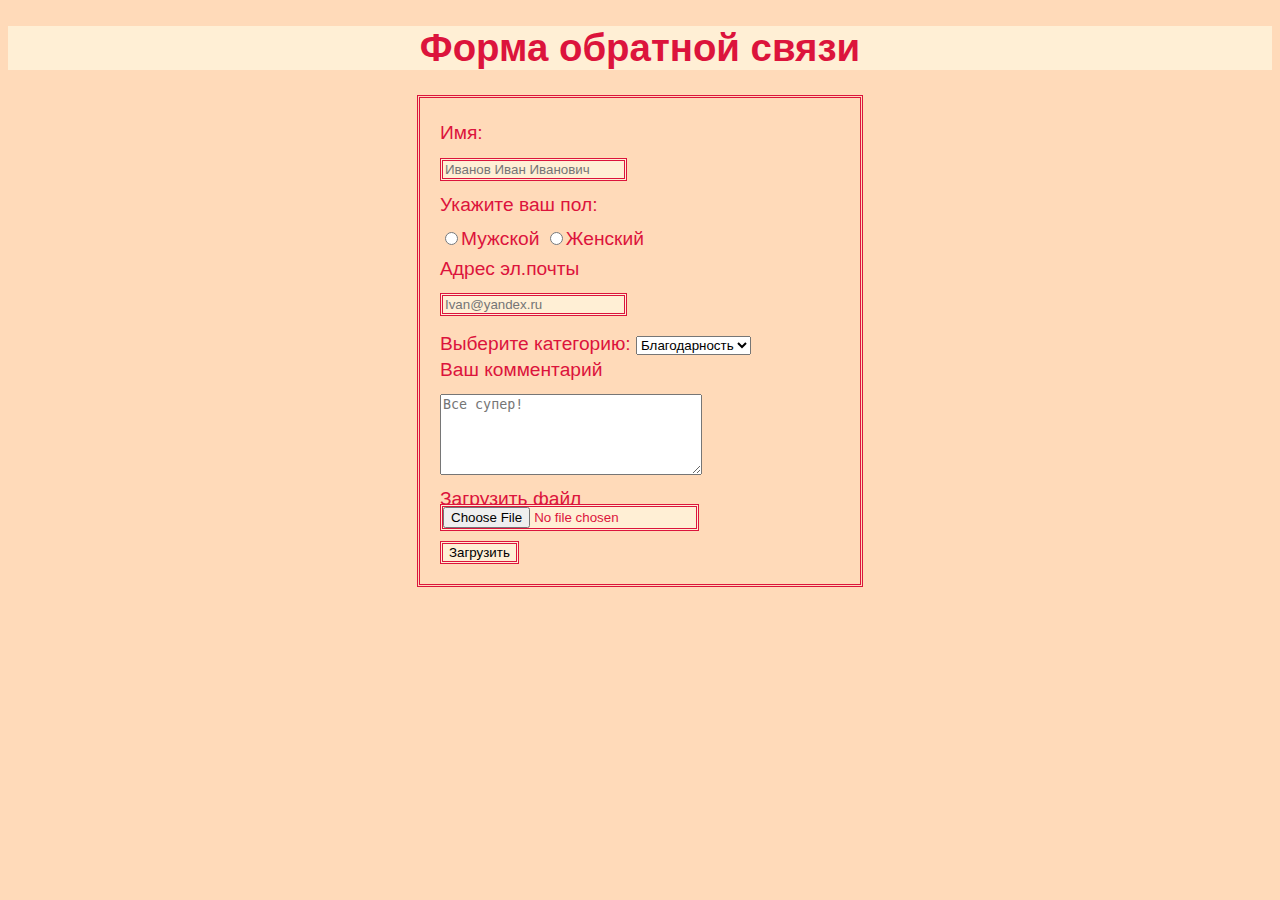
<file: forma/index.html>
<!DOCTYPE html>
<html lang="ru">
    <head>
        <link href="styles.css" rel="stylesheet">
        <meta charset="UTF-8">
        <title>Форма обратной связи</title>
 
    </head>
    <body>
        <h1 class="a">Форма обратной связи</h1>
        <form method="post" action="http://httpbin.org/post">
            <div class="form-group b">
           <label for="name">Имя:</label>
<p><input name="name" id="name" type="text" placeholder="Иванов Иван Иванович"></p>
</div>
<div class="form-group">
    <label for="sex">Укажите ваш пол:</label>
    <p><input type="radio" name="sex" id="sex" value="male">Мужской
    <input type="radio" name="sex" id="sex" value="female">Женский</p>
    
</div>
<div class="form-group">
    <label for="name">Адрес эл.почты</label>
<p><input name="name" id="name" type="text" placeholder="Ivan@yandex.ru"></p>
</div>
<div class="form-group">
    <label for="category">Выберите категорию:</label>
    <select name="category" id="category">
        <option value="" selected>Благодарность</option>
        <option value="">Жалоба</option>
        
    </select>
    
</div>
<div class="form-group b ">
    <label for="comment">Ваш комментарий</label>
<p class="c"><textarea rows="5" cols="30" name="comment" id="comment"  placeholder="Все супер!"></textarea></p>
</div>
<div class="form-group">
    <label for="fff">Загрузить файл</label> 
    <input type="file" name="fff" id="fff">
</div>
<div class="b"><input type="submit" value="Загрузить"></div>

        </form>
    </body>
</html>
</file>
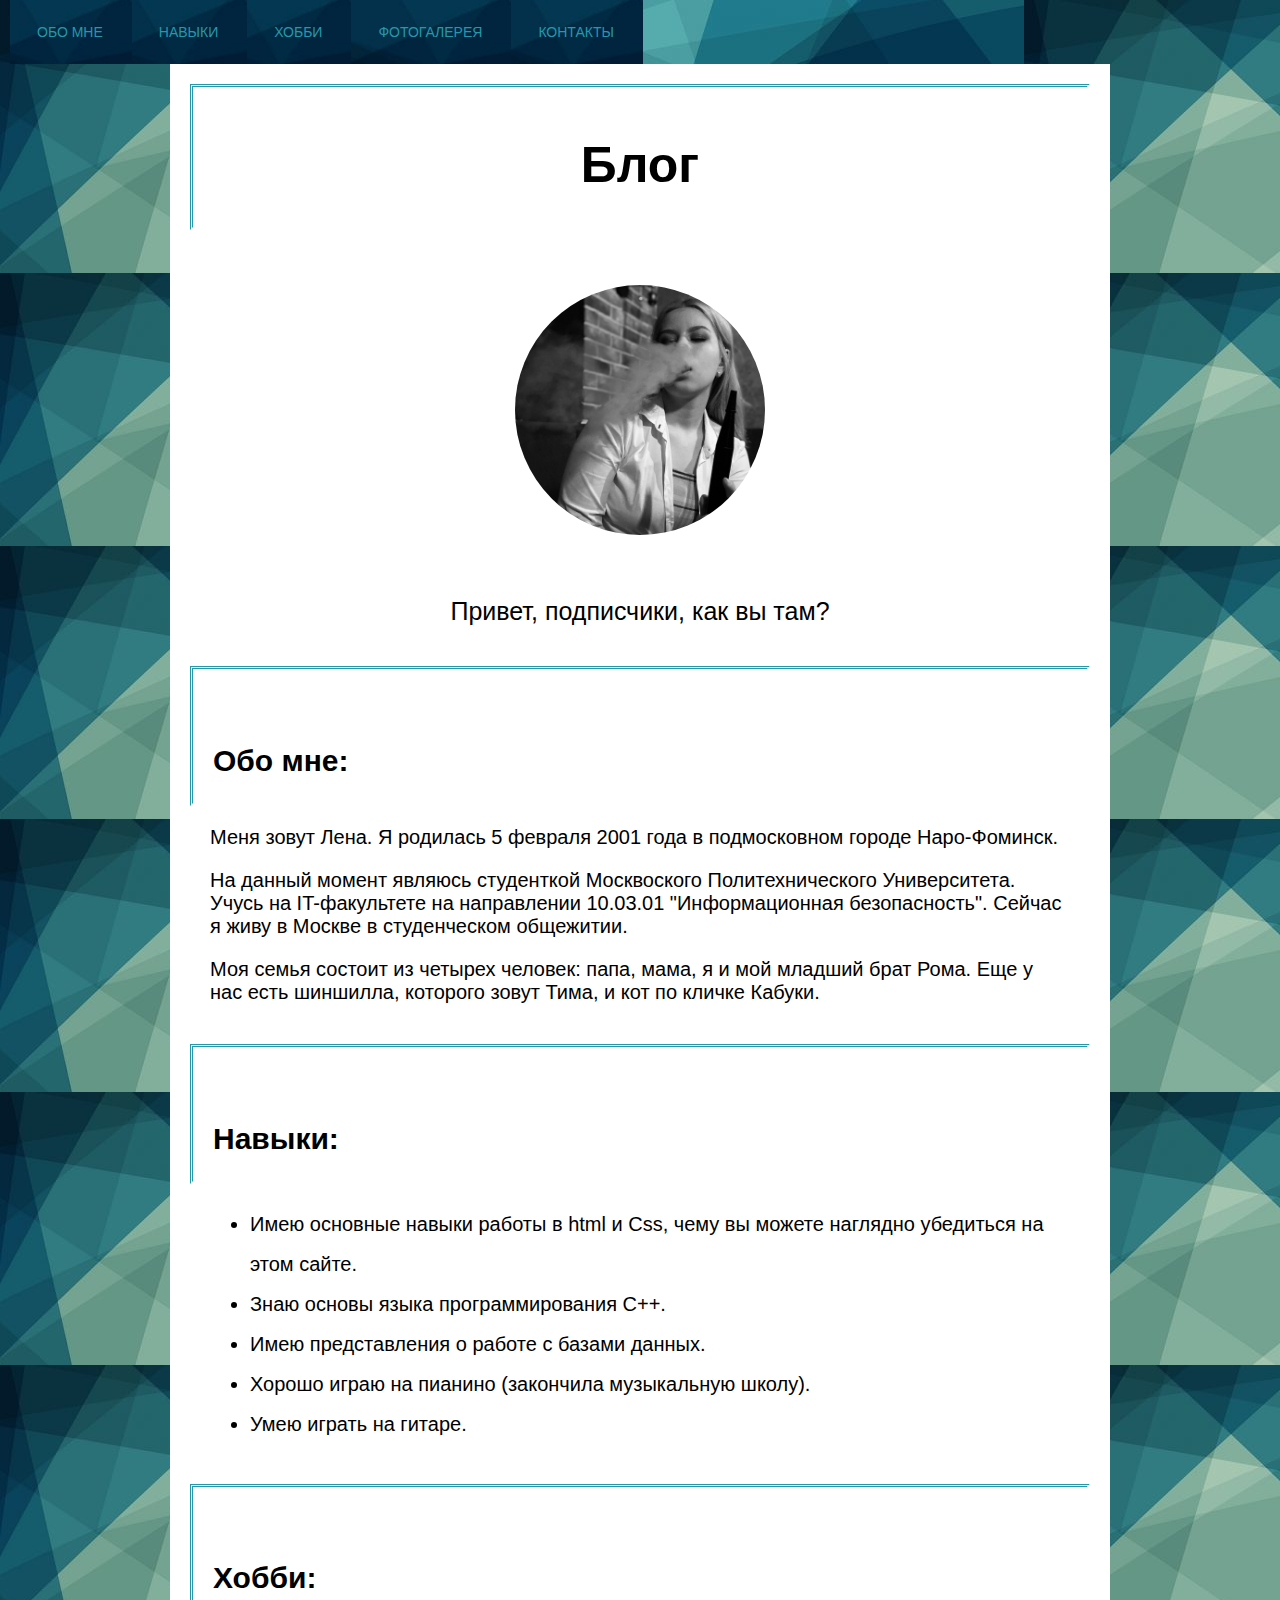
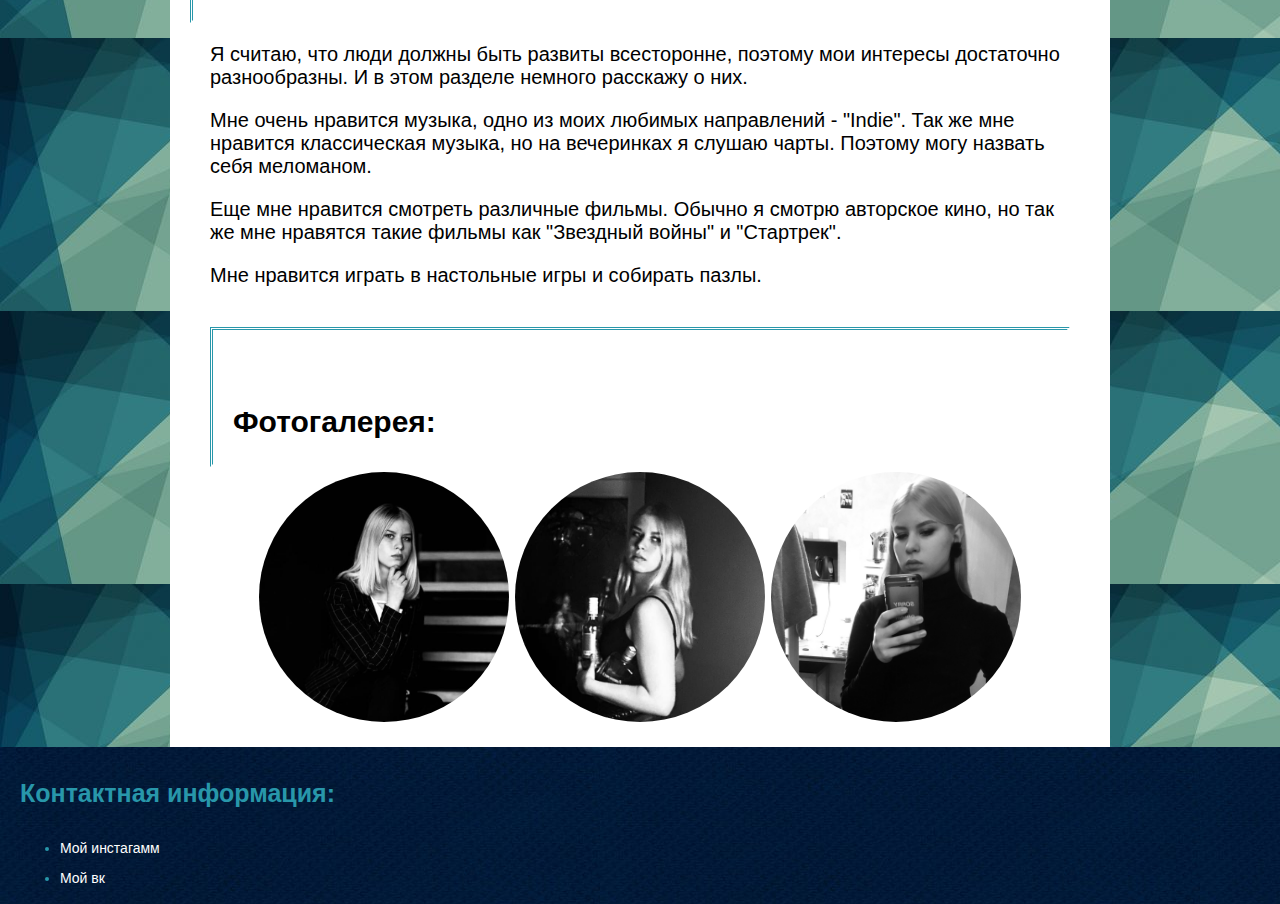
<file: laba-1/index.html>
<!DOCTYPE html>
<html>
    <head>
        <link href="styles.css" rel="stylesheet">
        <meta charset="UTF-8">
        <title>Лабораторная работа №1</title>

    </head>
    <body>
        <header>
           
       
            <div id="menu-top">
                <div class="bg-1">
                <ul>
                <li><a href="#обо мне">Обо мне</a></li>
                <li><a href="#навыки">Навыки</a></li>
                <li><a href="#хобби">Хобби</a></li>
                <li><a href="#фотогалеря">Фотогалерея</a></li>
                <li class="none-bg"><a href="#poi">Контакты</a></li>
                </ul>
                </div>
           
        </header>
        <main>
          
               <div class="w"> <h1 class="a">Блог</h1></div>
                <p class="a"> <img class="b" src="lena.jpg" alt="Лена Петренко" ></p>
                <p class="с">Привет, подписчики, как вы там?</p>
          <div class="q">
              <h2 class="x"><a id="обо мне">Обо мне:</a></h2>
          </div>
          <div class="text">
          <p >Меня зовут Лена. Я родилась 5 февраля 2001 года в подмосковном городе Наро-Фоминск.</p>
          <p>
               На данный момент являюсь студенткой Москвоского Политехнического Университета. Учусь на IT-факультете на направлении 10.03.01 "Информационная безопасность". Сейчас я живу в Москве в студенческом общежитии.
            </p>
            <p> Моя семья состоит из четырех человек: папа, мама, я и мой младший брат Рома. Еще у нас есть шиншилла, которого зовут Тима, и кот по кличке Кабуки.</p>

        </div>
        <div class="q">
            <h2 class="x"><a id="навыки">Навыки:</a></h2>
        </div>
            <div class="text">
                <ul class="n">
                    <li>
                        Имею основные навыки работы в html и Css, чему вы можете наглядно убедиться на этом сайте.
                    </li>
                    <li>
                        Знаю основы языка программирования С++.
                    </li>
                    <li>
                        Имею представления о работе с базами данных.
                    </li>
                     <li>
                         Хорошо играю на пианино (закончила музыкальную школу).
                     </li>
                     <li>
                         Умею играть на гитаре.
                     </li>
                </ul>
        </div>
        <div class="q">
            <h2 class="x"><a id="хобби">Хобби:</a></h2>
            </div>
            <div class="text">
                <p>Я считаю, что люди должны быть развиты всесторонне, поэтому мои интересы достаточно разнообразны. И в этом разделе немного расскажу о них. </p>
                <p>Мне очень нравится музыка, одно из моих любимых направлений - "Indie". Так же мне нравится классическая музыка, но на вечеринках я слушаю чарты. Поэтому могу назвать себя меломаном. </p>
                <p>Еще мне нравится смотреть различные фильмы. Обычно я смотрю авторское кино, но так же мне нравятся такие фильмы как "Звездный войны" и "Стартрек".</p>
            <p>Мне нравится играть в настольные игры и собирать пазлы.</p>
            <div class="q">
                <h2 class="x"><a id="фотогалеря">Фотогалерея:</a></h2>
                </div>
                <div style="text-align: center;">		   
                    <a href="1.html"><img class="d" src="m2.jpg" border="2" /></a>		
                    <a href="2.html"><img class="d" src="m3.jpg" border="2" /></a>		
                    <a href="3.html"><img class="d" src="m4.jpg" border="2" /></a>
                </div>
        </main>
        <footer>
            <h3><a id="poi">Контактная информация:</a></h3>
            <ul class="g">

            
           <li><a style="color:white; text-decoration:none" href="https://www.instagram.com/skywalker_lena/?hl=ru">Мой инстагамм</a></li>
        <li><a style="color:white; text-decoration:none" href="https://vk.com/lena.skywalker">Мой вк</a></li>
        </ul>
            </footer>
</file>
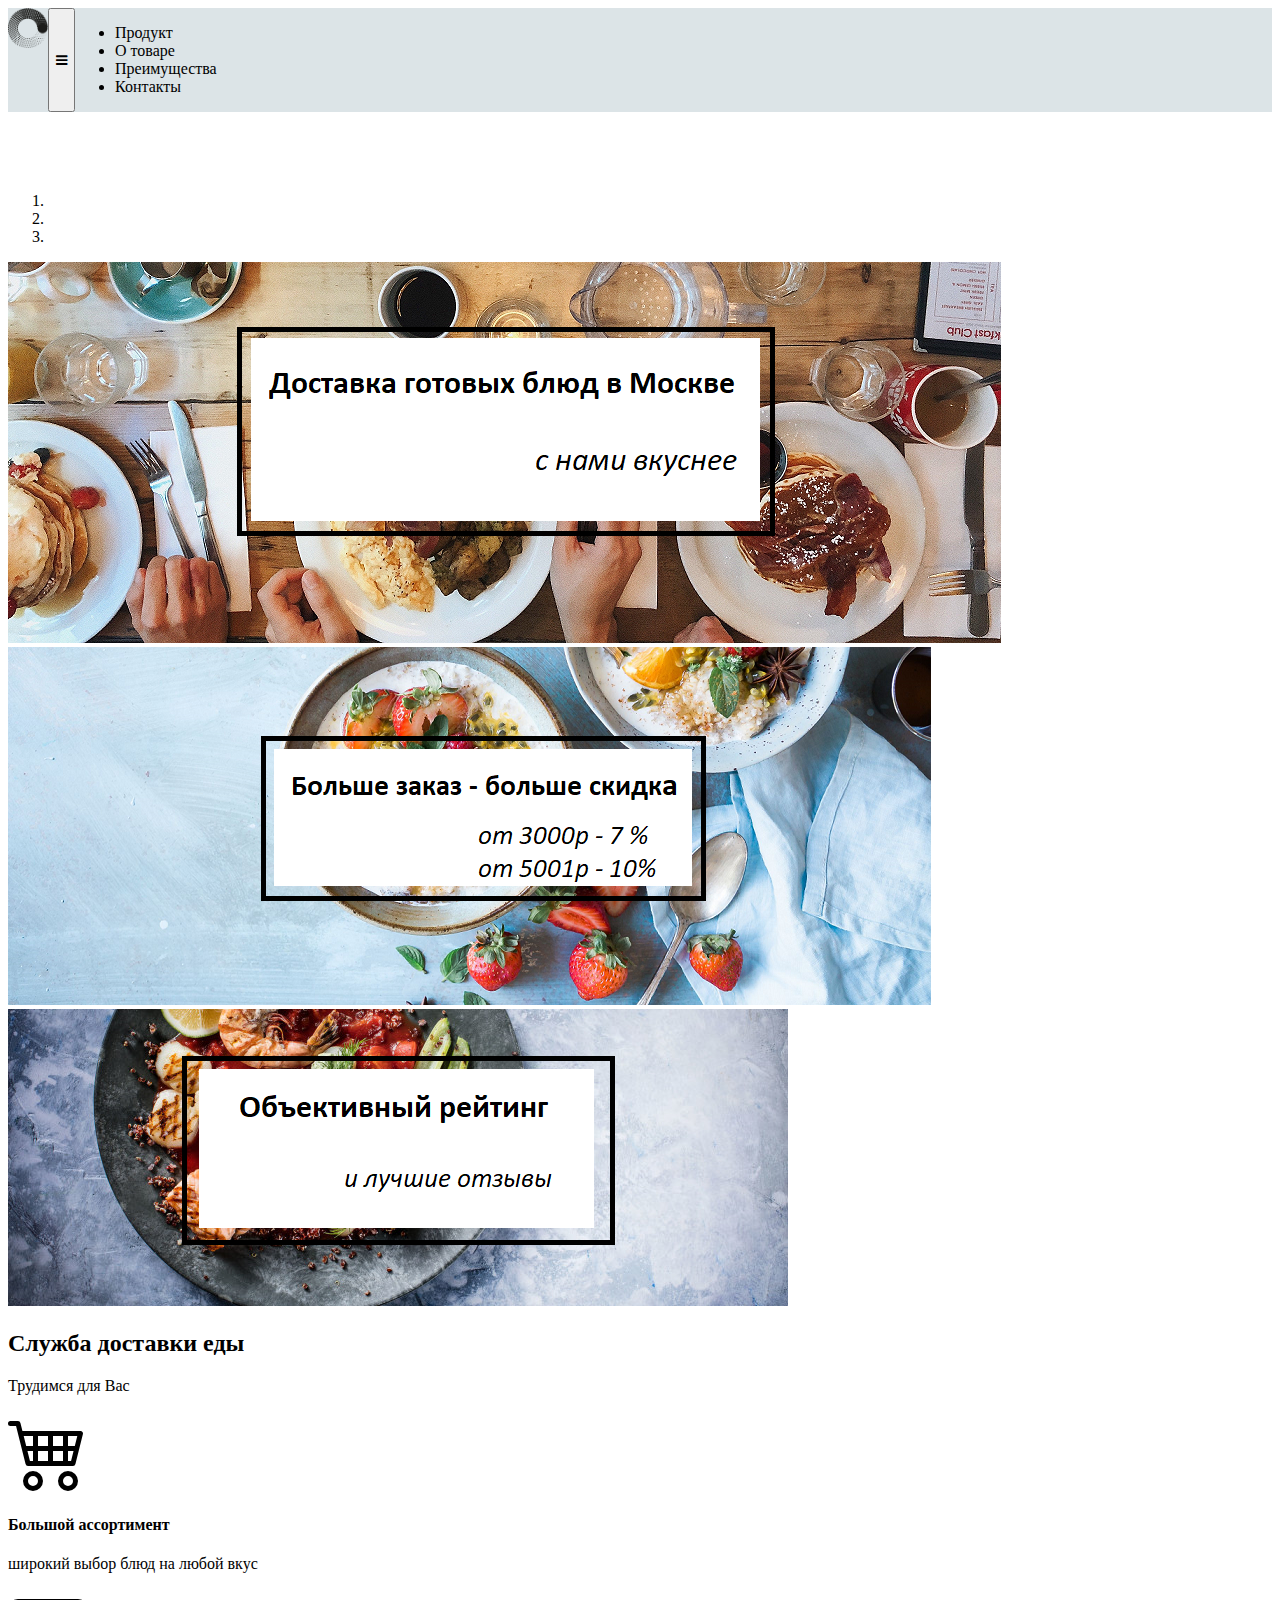
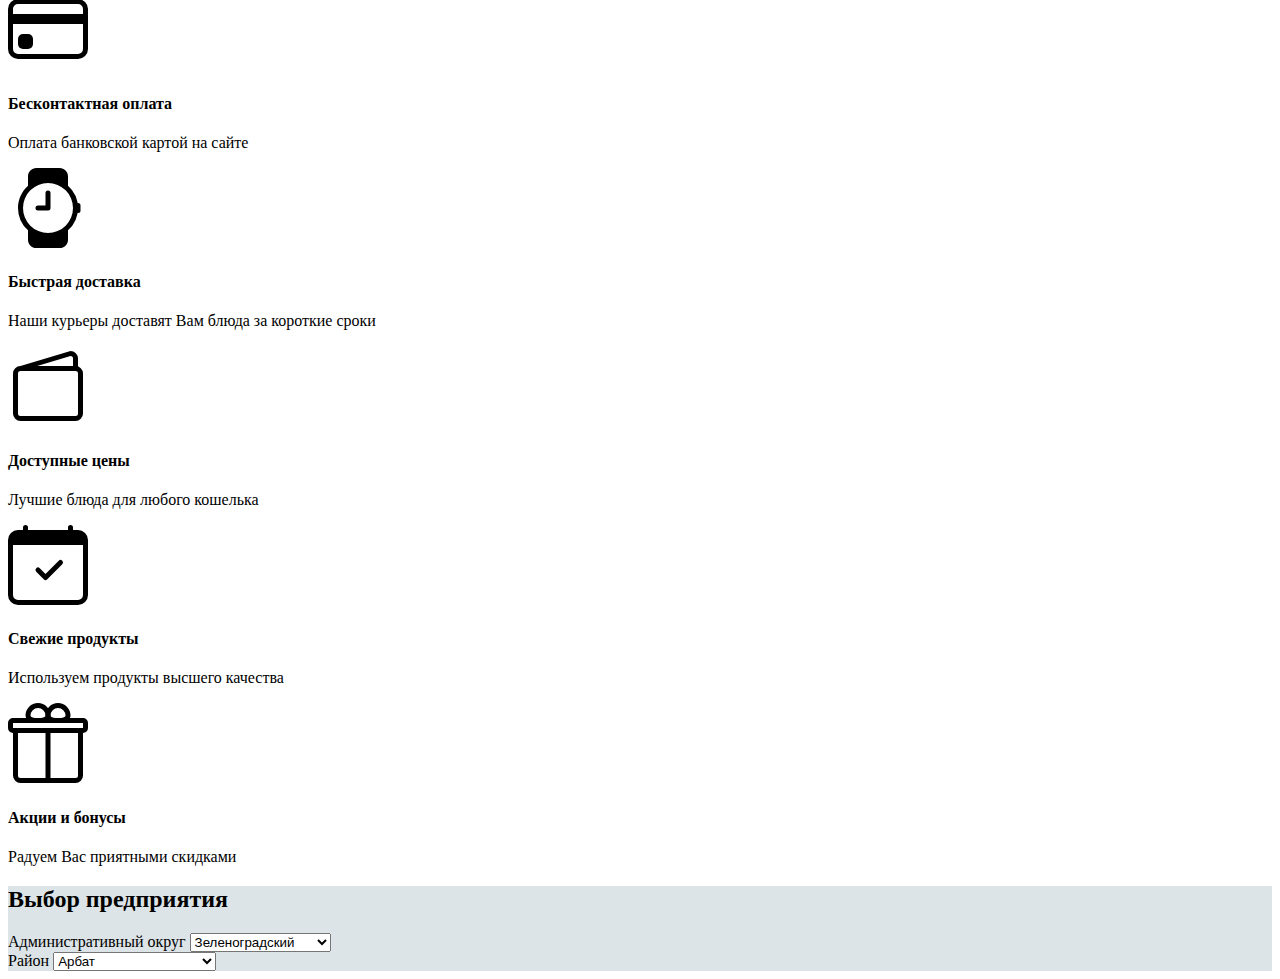
<file: project/index.html>
<!doctype html>
<html lang="en">
  <head>
    <!-- Required meta tags -->
    <meta charset="utf-8">
    <meta name="viewport" content="width=device-width, initial-scale=1, shrink-to-fit=no">

    <!-- Bootstrap CSS -->
    <link rel="stylesheet" href="https://stackpath.bootstrapcdn.com/bootstrap/4.5.0/css/bootstrap.min.css" integrity="sha384-9aIt2nRpC12Uk9gS9baDl411NQApFmC26EwAOH8WgZl5MYYxFfc+NcPb1dKGj7Sk" crossorigin="anonymous">
    <link href="https://stackpath.bootstrapcdn.com/font-awesome/4.7.0/css/font-awesome.min.css" rel="stylesheet" integrity="sha384-wvfXpqpZZVQGK6TAh5PVlGOfQNHSoD2xbE+QkPxCAFlNEevoEH3Sl0sibVcOQVnN" crossorigin="anonymous">
    <link href="styles.css" rel="stylesheet">
    <link href="https://stackpath.bootstrapcdn.com/bootstrap/4.5.0/js/bootstrap.bundle.min.js">
    <script src="main.js" defer></script>
    <title>Экзаменационный проект</title>
    </head>
    <body>
        <header>
            <nav class="navbar navbar-expand-sm navbarcolor fixed-top border-bottom">
                <a class="navbar-brand" href="#">
                    <img class="image-fluid logo" src="logo.png"></a>
                    <button class="navbar-toggler d-lg-none" type="button" data-toggle="collapse" data-target="#collapsibleNavId" aria-controls="collapsibleNavId"
                        aria-expanded="false" aria-label="Toggle navigation">
                        <span class="navbar-toggler-icon">
                            <i class="fa fa-bars"></i>
                        </span>
                    </button>
                    <div class="collapse navbar-collapse justify-content-end" id="collapsibleNavId">
                        <ul class="navbar-nav mt-2 mt-lg-0">
                            <li class="nav-item active">
                                <a class="nav-link" href="#продукт">Продукт<span class="sr-only">(current)</span></a>
                            </li>
                            <li class="nav-item">
                                <a class="nav-link" href="#Отоваре">О товаре</a>
                            </li>
                            <li class="nav-item">
                              <a class="nav-link" href="#Характеристики">Преимущества</a>
                          </li>
                            <li class="nav-item">
                              <a class="nav-link" href="#Контакты">Контакты</a>
                          </li>
                        </ul>
                    </div>
                    <div class="messages"></div>
                </nav>
            </header>
            
            <section>
            <div id=" carouselExampleCaptions" class="carus carousel slide" data-ride="carousel">
              <ol class="carousel-indicators">
                <li data-target="#carouselExampleCaptions" data-slide-to="0" class="active"></li>
                <li data-target="#carouselExampleCaptions" data-slide-to="1"></li>
                <li data-target="#carouselExampleCaptions" data-slide-to="2"></li>
              </ol>
              <div class="carousel-inner">
                <div class="carousel-item active">
                  <img src="photo1.png" class="d-block w-100" alt="...">
                  <div class="carousel-caption d-none d-md-block">
                  
                  </div>
                </div>
                <div class="carousel-item">
                  <img src="photo2.png" class="d-block w-100" alt="...">
                  <div class="carousel-caption d-none d-md-block">
                   
                  </div>
                </div>
                <div class="carousel-item">
                  <img src="photo3.png" class="d-block w-100" alt="...">
                  <div class="carousel-caption d-none d-md-block">
                    
                  </div>
                </div>
              </div>
              <a class="carousel-control-prev" href="#carouselExampleCaptions" role="button" data-slide="prev">
                <span class="carousel-control-prev-icon" aria-hidden="true"></span>
                <span class="sr-only">Previous</span>
              </a>
              <a class="carousel-control-next" href="#carouselExampleCaptions" role="button" data-slide="next">
                <span class="carousel-control-next-icon" aria-hidden="true"></span>
                <span class="sr-only">Next</span>
              </a>
            </div>
          </section>


          </section>
          <section class="Characteristics">
              <div class="pb-5 text-center py-5">
                <h2 class="text-center pt-5 mt-5">Служба доставки еды</h2>
                  <p>Трудимся для Вас</p>
                  <div class="heading-line mx-auto"></div></div>
              <div class="container  ">
                <div class="row ">
                    <div class="mt-5 col-sm-4 text-center">
                      <svg class="bi bi-cart4" width="5em" height="5em" viewBox="0 0 16 16" fill="currentColor" xmlns="http://www.w3.org/2000/svg">
                        <path fill-rule="evenodd" d="M0 2.5A.5.5 0 0 1 .5 2H2a.5.5 0 0 1 .485.379L2.89 4H14.5a.5.5 0 0 1 .485.621l-1.5 6A.5.5 0 0 1 13 11H4a.5.5 0 0 1-.485-.379L1.61 3H.5a.5.5 0 0 1-.5-.5zM3.14 5l.5 2H5V5H3.14zM6 5v2h2V5H6zm3 0v2h2V5H9zm3 0v2h1.36l.5-2H12zm1.11 3H12v2h.61l.5-2zM11 8H9v2h2V8zM8 8H6v2h2V8zM5 8H3.89l.5 2H5V8zm0 5a1 1 0 1 0 0 2 1 1 0 0 0 0-2zm-2 1a2 2 0 1 1 4 0 2 2 0 0 1-4 0zm9-1a1 1 0 1 0 0 2 1 1 0 0 0 0-2zm-2 1a2 2 0 1 1 4 0 2 2 0 0 1-4 0z"/>
                      </svg>
                      <h4 class="py-3">Большой ассортимент</h4>
                        <p class="pb-3">широкий выбор блюд на любой вкус</p>
                    </div>
                            <div class="mt-5 col-sm-4 text-center">
                              <svg class="bi bi-credit-card" width="5em" height="5em" viewBox="0 0 16 16" fill="currentColor" xmlns="http://www.w3.org/2000/svg">
                                <path fill-rule="evenodd" d="M14 3H2a1 1 0 0 0-1 1v8a1 1 0 0 0 1 1h12a1 1 0 0 0 1-1V4a1 1 0 0 0-1-1zM2 2a2 2 0 0 0-2 2v8a2 2 0 0 0 2 2h12a2 2 0 0 0 2-2V4a2 2 0 0 0-2-2H2z"/>
                                <rect width="3" height="3" x="2" y="9" rx="1"/>
                                <path d="M1 5h14v2H1z"/>
                              </svg>
                          <h4 class="py-3">Бесконтактная оплата</h4>
                          <p class="pb-3">Оплата банковской картой на сайте </p>
                      </div>
                      <div class="mt-5 col-sm-4 text-center">
                        <svg class="bi bi-watch" width="5em" height="5em" viewBox="0 0 16 16" fill="currentColor" xmlns="http://www.w3.org/2000/svg">
                          <path fill-rule="evenodd" d="M4 14.333v-1.86A5.985 5.985 0 0 1 2 8c0-1.777.772-3.374 2-4.472V1.667C4 .747 4.746 0 5.667 0h4.666C11.253 0 12 .746 12 1.667v1.86A5.985 5.985 0 0 1 14 8a5.985 5.985 0 0 1-2 4.472v1.861c0 .92-.746 1.667-1.667 1.667H5.667C4.747 16 4 15.254 4 14.333zM13 8A5 5 0 1 0 3 8a5 5 0 0 0 10 0z"/>
                          <rect width="1" height="2" x="13.5" y="7" rx=".5"/>
                          <path fill-rule="evenodd" d="M8 4.5a.5.5 0 0 1 .5.5v3a.5.5 0 0 1-.5.5H6a.5.5 0 0 1 0-1h1.5V5a.5.5 0 0 1 .5-.5z"/>
                        </svg>
                          <h4 class="py-3">Быстрая доставка</h4>
                          <p class="pb-3">Наши курьеры доставят Вам блюда за короткие сроки</p>
                      </div>
                      <div class="mt-5 col-sm-4 text-center">
                        <svg class="bi bi-wallet2" width="5em" height="5em" viewBox="0 0 16 16" fill="currentColor" xmlns="http://www.w3.org/2000/svg">
                          <path d="M2.5 4l10-3A1.5 1.5 0 0 1 14 2.5v2h-1v-2a.5.5 0 0 0-.5-.5L5.833 4H2.5z"/>
                          <path fill-rule="evenodd" d="M1 5.5A1.5 1.5 0 0 1 2.5 4h11A1.5 1.5 0 0 1 15 5.5v8a1.5 1.5 0 0 1-1.5 1.5h-11A1.5 1.5 0 0 1 1 13.5v-8zM2.5 5a.5.5 0 0 0-.5.5v8a.5.5 0 0 0 .5.5h11a.5.5 0 0 0 .5-.5v-8a.5.5 0 0 0-.5-.5h-11z"/>
                        </svg>
                          <h4 class="py-3">Доступные цены</h4>
                          <p class="pb-3">Лучшие блюда для любого кошелька</p>
                      </div>
                      <div class="mt-5 col-sm-4 text-center">
                        <svg class="bi bi-calendar-check" width="5em" height="5em" viewBox="0 0 16 16" fill="currentColor" xmlns="http://www.w3.org/2000/svg">
                          <path fill-rule="evenodd" d="M10.854 7.146a.5.5 0 0 1 0 .708l-3 3a.5.5 0 0 1-.708 0l-1.5-1.5a.5.5 0 1 1 .708-.708L7.5 9.793l2.646-2.647a.5.5 0 0 1 .708 0z"/>
                          <path fill-rule="evenodd" d="M1 4v10a1 1 0 0 0 1 1h12a1 1 0 0 0 1-1V4H1zm1-3a2 2 0 0 0-2 2v11a2 2 0 0 0 2 2h12a2 2 0 0 0 2-2V3a2 2 0 0 0-2-2H2z"/>
                          <path fill-rule="evenodd" d="M3.5 0a.5.5 0 0 1 .5.5V1a.5.5 0 0 1-1 0V.5a.5.5 0 0 1 .5-.5zm9 0a.5.5 0 0 1 .5.5V1a.5.5 0 0 1-1 0V.5a.5.5 0 0 1 .5-.5z"/>
                        </svg>
                          <h4 class="py-3">Свежие продукты</h4>
                          <p class="pb-3">Используем продукты высшего качества</p>
                      </div>
                      <div class="mt-5 col-sm-4 text-center">
                        <svg class="bi bi-gift" width="5em" height="5em" viewBox="0 0 16 16" fill="currentColor" xmlns="http://www.w3.org/2000/svg">
                          <path fill-rule="evenodd" d="M2 6v8.5a.5.5 0 0 0 .5.5h11a.5.5 0 0 0 .5-.5V6h1v8.5a1.5 1.5 0 0 1-1.5 1.5h-11A1.5 1.5 0 0 1 1 14.5V6h1zm8-5a1.5 1.5 0 0 0-1.5 1.5c0 .098.033.16.12.227.103.081.272.15.49.2A3.44 3.44 0 0 0 9.96 3h.015L10 2.999l.025.002h.014A2.569 2.569 0 0 0 10.293 3c.17-.006.387-.026.598-.073.217-.048.386-.118.49-.199.086-.066.119-.13.119-.227A1.5 1.5 0 0 0 10 1zm0 3h-.006a3.535 3.535 0 0 1-.326 0 4.435 4.435 0 0 1-.777-.097c-.283-.063-.614-.175-.885-.385A1.255 1.255 0 0 1 7.5 2.5a2.5 2.5 0 0 1 5 0c0 .454-.217.793-.506 1.017-.27.21-.602.322-.885.385a4.434 4.434 0 0 1-1.104.099H10z"/>
                          <path fill-rule="evenodd" d="M6 1a1.5 1.5 0 0 0-1.5 1.5c0 .098.033.16.12.227.103.081.272.15.49.2A3.44 3.44 0 0 0 5.96 3h.015L6 2.999l.025.002h.014l.053.001a3.869 3.869 0 0 0 .799-.076c.217-.048.386-.118.49-.199.086-.066.119-.13.119-.227A1.5 1.5 0 0 0 6 1zm0 3h-.006a3.535 3.535 0 0 1-.326 0 4.435 4.435 0 0 1-.777-.097c-.283-.063-.614-.175-.885-.385A1.255 1.255 0 0 1 3.5 2.5a2.5 2.5 0 0 1 5 0c0 .454-.217.793-.506 1.017-.27.21-.602.322-.885.385a4.435 4.435 0 0 1-1.103.099H6zm1.5 12V6h1v10h-1z"/>
                          <path fill-rule="evenodd" d="M15 4H1v1h14V4zM1 3a1 1 0 0 0-1 1v1a1 1 0 0 0 1 1h14a1 1 0 0 0 1-1V4a1 1 0 0 0-1-1H1z"/>
                        </svg>
                          <h4 class="py-3">Акции и бонусы</h4>
                          <p class="pb-3">Радуем Вас приятными скидками</p>
                      </div>

                </div>
                  </div>
              </div>
          </div>
          </section>
          <section class=" pt-3 chooseRest container-fluid banner">
            <h2 class="text-center pt-5 mt-5">Выбор предприятия</h2>
            <form class="container text-center w-75">
            <div class="form-group">
              <div class="row">
                <div class="col-lg-6 py-5 my-auto">
                  <div class="row">
                    <div class="col-lg-10 offset-lg-1">
              <label for="exampleFormControlSelect1">Административный округ</label>
              <select class="form-control" id="District" name="District">
                <option value="centr" selected>Центральный</option>
                <option value="north" selected>Северный</option>
                <option value="west" selected>Восточный</option>
                <option value="westnorth" selected>Северо-Восточный</option>
                <option value="southwest" selected>Юго-Восточный</option>
                <option value="south" selected>Южный</option>
                <option value="eastsouth" selected>Юго-Западный</option>
                <option value="east" selected>Западный</option>
                <option value="eastnorth" selected>Северо-Западный</option>
                <option value="zelenogradsky" selected>Зеленоградский</option>
              </select>
              </div>
            </div>
              </div>
            </div>
            <div class="form-group">
              <div class="col-lg-6 my-auto ">
              <label for="exampleFormControlSelect2">Район</label>
                <select name="area" id="area">
                </select>
            </div>
                  </div>
                
                </form>
          </section>

        
          
            <!-- JS, Popper.js, and jQuery -->
<script src="https://code.jquery.com/jquery-3.5.1.slim.min.js" integrity="sha384-DfXdz2htPH0lsSSs5nCTpuj/zy4C+OGpamoFVy38MVBnE+IbbVYUew+OrCXaRkfj" crossorigin="anonymous"></script>
<script src="https://cdn.jsdelivr.net/npm/popper.js@1.16.0/dist/umd/popper.min.js" integrity="sha384-Q6E9RHvbIyZFJoft+2mJbHaEWldlvI9IOYy5n3zV9zzTtmI3UksdQRVvoxMfooAo" crossorigin="anonymous"></script>
<script src="https://stackpath.bootstrapcdn.com/bootstrap/4.5.0/js/bootstrap.min.js" integrity="sha384-OgVRvuATP1z7JjHLkuOU7Xw704+h835Lr+6QL9UvYjZE3Ipu6Tp75j7Bh/kR0JKI" crossorigin="anonymous"></script>
    </body>
</file>
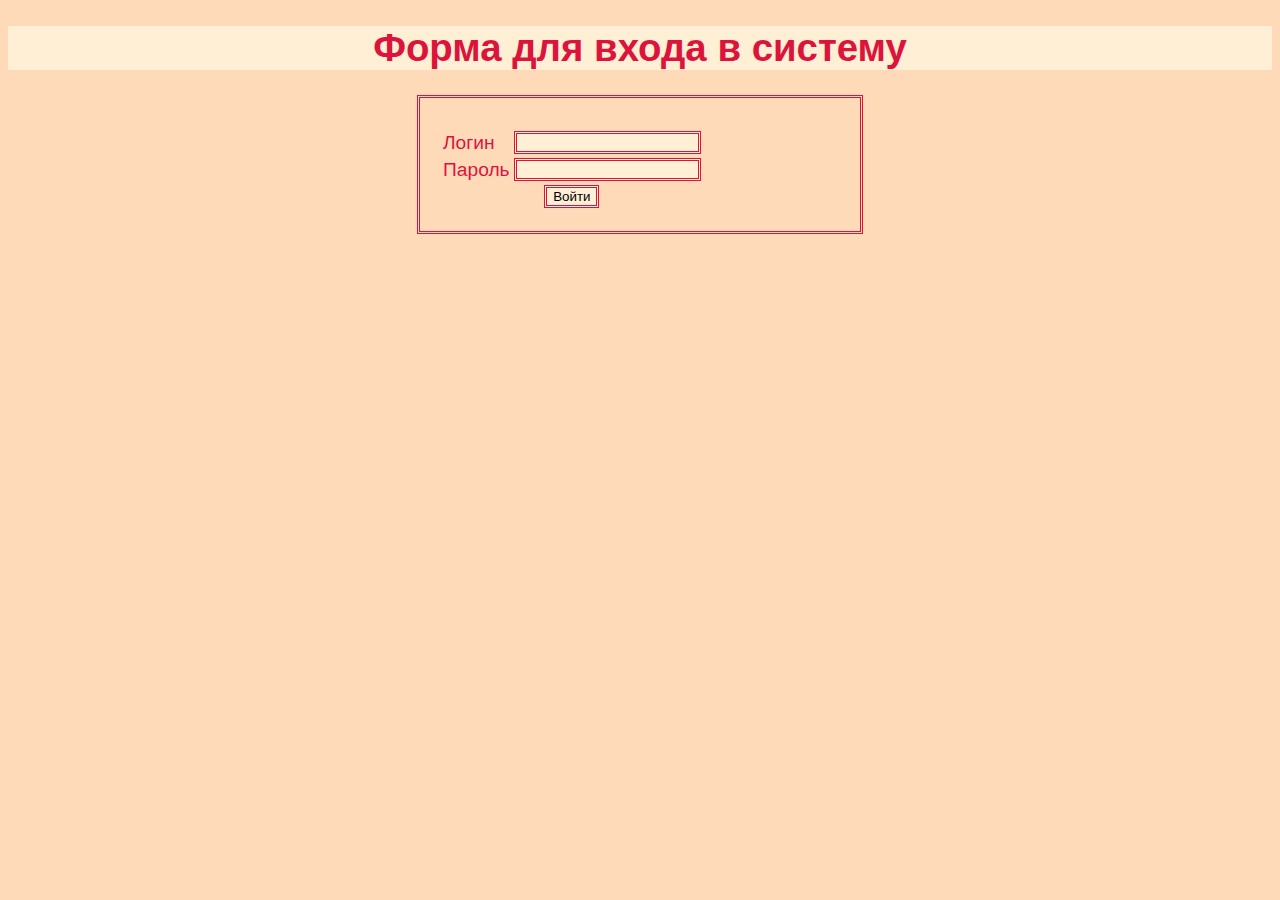
<file: signin/index.html>
<!DOCTYPE html>
<html lang="ru">
    <head>
        <link href="styles.css" rel="stylesheet">
        <meta charset="UTF-8">
        <title>Форма для входа в систему</title>
 
    </head>
    <body>
        <h1 class="a">Форма для входа в систему</h1>
        <form method="post" action="http://httpbin.org/post">
            <div class="form-group b">
            <table>
                <tr>
                    <td><label for="loginField">Логин</label></td>
                    <td><input id="loginField" type="text" name="login"></td>
                </tr>
                <tr>
                    <td><label for="passwordField">Пароль</label></td>
                    <td><input id="passwordField" type="password" name="password"></td>
                </tr>
                <tr>
                    <td colspan="2" style="text-align: center"><input type="submit" value="Войти"></td>
                </tr>
            </table>
            </div>
        </form>
    </body>
</file>
<file: forma/styles.css>
h1{
    text-align: center;
}
body {
    background-color:#FFDAB9;
font-size: 120%; 
font-family: 'Gill Sans', 'Gill Sans MT', Calibri, 'Trebuchet MS', sans-serif, Helvetica, sans-serif; 
color:#DC143C; 

}
.a{
    background-color: #FFEFD5;
}
form{
    margin: 0px auto;
    padding: 20px;
    line-height: 10px;
    border: 3px solid #DC143C;
    border-style: double;
    width: 400px;
}
.b{padding-top:10px;}
input {
    background-color: #FFEFD5;
    border: 3px solid #DC143C;
    border-style: double;
}
</file>
<file: laba-1/styles.css>
body {padding:0px; 
    background-color: white;
    margin:0;
     font-size:14px;
      font-family:Arial, Sans-serif;
    background-image: url(m1.jpg) ; }
#basic
    { 
     margin:0 auto;  background:#fff;
    }
img {border:0;}
/*a {color:rgb(40, 151, 170);}*/
a:hover {text-decoration:none;}
li.none-bg {background:red;}
#top-menu {width:960px; height:74px; }
.bg-1 {
    width:950px;
    height:64px;

    background-image: url(m1.jpg) repeat-x; 
    padding: 0 0 0 10px;
}
.bg-2 {width:940px; height:8px; background:rgb(40, 151, 170); margin:0 auto;}
.bg-1 ul {margin:0; padding:0; list-style:none;}
.bg-1 ul li {float:left; background:url(m1.jpg) no-repeat right center; padding:0 2px 0 0;}
.bg-1 ul li a {display:block; height:40px; padding:24px 27px 0 27px; color:rgb(40, 151, 170); text-decoration:none; text-transform:uppercase;}
.bg-1 ul li a:hover {color:#fff; background:rgb(40, 151, 170);}
main{
    background-color: white;
    margin: 0px auto;
    padding: 20px;
    width:900px;
}
.a {
    font-size:50px;
    text-align: center;
}
.b{
        margin-top: 5px; 
            width:250px;
            height:250px;
            border-radius: 50%;    
}
.с{
    font-size:25px;
    text-align: center;
}
.q{
    margin-top: 40px;
    padding-top: 15px;
    border-bottom: 3px solid white;
    border-top: 3px solid rgb(40, 151, 170);
    border-right: 3px solid white;
    border-left: 3px solid rgb(40, 151, 170);
    border-style: double;
    

}
.x{
    padding-top: 35px;
    font-size:30px;
    margin-left: 20px;
}
h2{
    color: black;
}
.text{
    margin-left: 20px;
    font-size:20px;
    margin-right: 20px;
}
.w{
    
    padding-top: 15px;
    border-bottom: 3px solid white;
    border-top: 3px solid rgb(40, 151, 170);
    border-right: 3px solid white;
    border-left: 3px solid rgb(40, 151, 170);
    border-style: double;
}
.n{
    line-height: 40px;
}
.d{
    margin-top: 5px; 
            width:250px;
            height:250px;
            border-radius: 50%;
}
footer{
    background-image: url(m5.jpg) ;
    color: rgb(40, 151, 170);
    padding-left: 20px;
    padding-top: 7px;
    height: 150px;
}
h3{
    font-size: 25px;
}
.g{
    line-height: 30px;   
}
</file>
<file: project/styles.css>
.logo{
    width: 40px;
    height: 40px;
}
body{
    background-color: white;
  }
  .navbarcolor{
    background-color: #dce4e7;
    display: flex;
    
}
a{
    text-decoration:none;
    color: black;
}
a:hover {
    color: #b498a7; /* Цвет текста */
 }
 .photo2{
     width: 700px;
     height: 350px;
 }
 .carus{
     margin-top: 80px;
 }
 .chooseRest{
    background-color: #dce4e7;
 }
</file>
<file: signin/styles.css>
h1{
    text-align: center;
}
body {
    background-color:#FFDAB9;
font-size: 120%; 
font-family: 'Gill Sans', 'Gill Sans MT', Calibri, 'Trebuchet MS', sans-serif, Helvetica, sans-serif; 
color:#DC143C; 

}
.a{
    background-color: #FFEFD5;
}
form{
    margin: 0px auto;
    padding: 20px;
    line-height: 10px;
    border: 3px solid #DC143C;
    border-style: double;
    width: 400px;
}
.b{padding-top:10px;}
input {
    background-color: #FFEFD5;
    border: 3px solid #DC143C;
    border-style: double;
}
</file>
